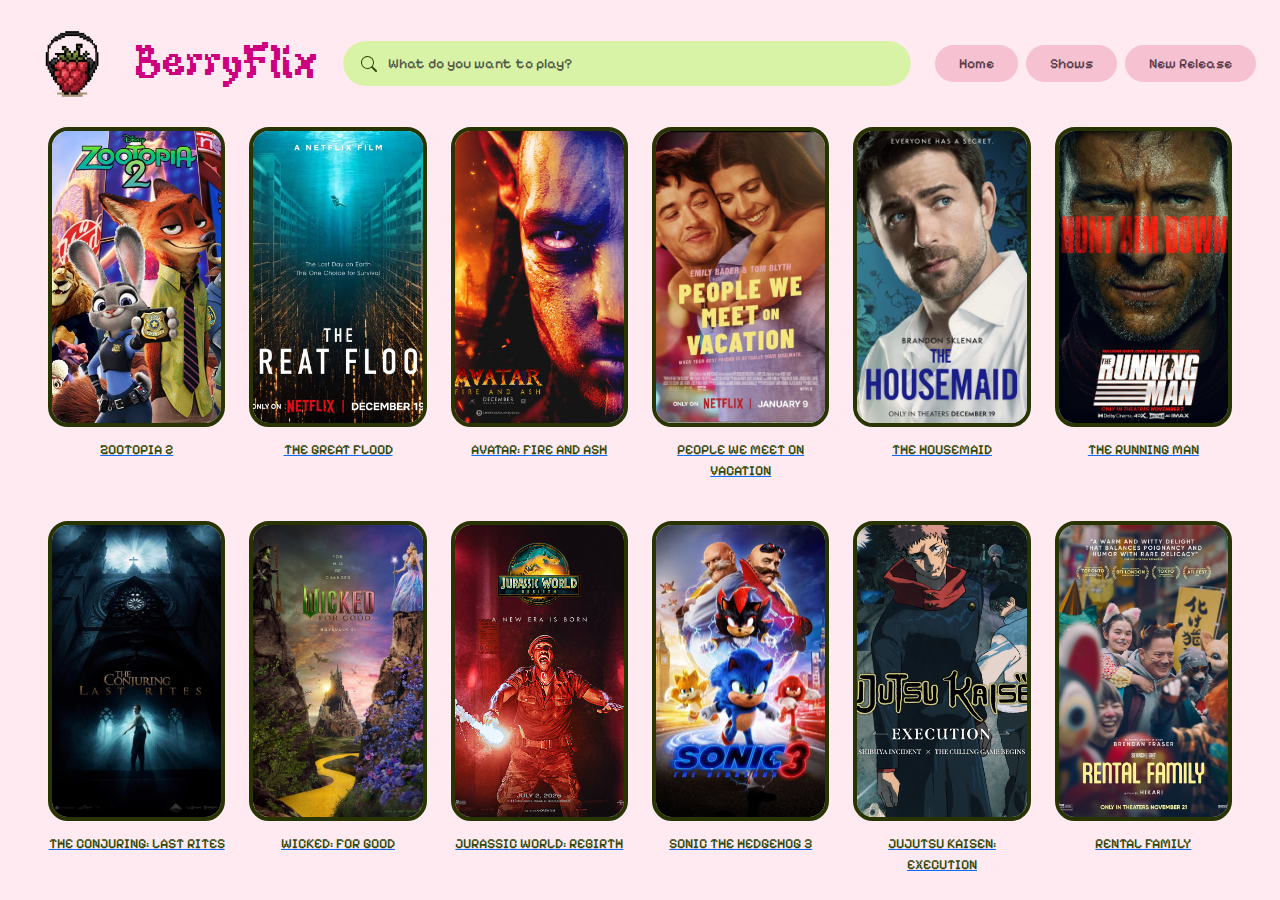
<file: index.html>
<!DOCTYPE html>
<html lang="en">
<head>
    <meta charset="UTF-8">
    <meta name="viewport" content="width=device-width, initial-scale=1.0">
    <title>BerryFlix</title>
    <link href="https://cdn.jsdelivr.net/npm/bootstrap@5.3.2/dist/css/bootstrap.min.css" rel="stylesheet">
    <link rel="stylesheet" href="style.css">
    <script src="https://cdn.jsdelivr.net/npm/bootstrap@5.3.2/dist/js/bootstrap.bundle.min.js"></script>
    
    <script src="script.js"></script>
</head>
<body>

    <header class="container-fluid top-nav d-flex align-items-center justify-content-between px-4 py-3">
        <div class="brand d-flex align-items-center">
            <img src="logo.png" alt="BerryFlix Logo" class="logo">
            <h1>BerryFlix</h1>
        </div>

        <div class="search-wrapper flex-grow-1 mx-4">
            <input type="text" class="form-control search" placeholder="What do you want to play?">
        </div>

        <nav class="nav-buttons d-flex gap-2">
          <a href="index.html"><button class="btn category-btn">Home</button></a>
            <a href="shows.html"><button class="btn category-btn">Shows</button></a>
            <a href="newRelease.html"><button class="btn category-btn">New Release</button></a>
            
        </nav>
    </header>

    <main class="container-fluid px-5">
        <div class="row g-4 justify-content-center">
        <div class="col-6 col-md-3 col-lg-2 movie-item">
    <a href="https://youtu.be/xo4rkcC7kFc?si=8Yl8JHcNAJHNGjEQ" target="_blank">
        <div class="movie-card">
            <img src="photos/zootopia 2.avif" alt="Zootopia 2">
        </div>
        <p class="movie-title">ZOOTOPIA 2</p>
    </a>
</div>

           <div class="col-6 col-md-3 col-lg-2 movie-item">
    <a href="https://youtu.be/ErWfGyLp5h8?si=BXPFUCrJpvggE5BL" target="_blank">
        <div class="movie-card">
            <img src="photos/the great flood.jpg" alt="The Great Flood">
        </div>
        <p class="movie-title">THE GREAT FLOOD</p>
    </a>
</div>

<div class="col-6 col-md-3 col-lg-2 movie-item">
    <a href="https://youtu.be/nb_fFj_0rq8?si=5hKBShWN9gWphXBA" target="_blank">
        <div class="movie-card">
            <img src="photos/avatar fire and ash.jpg" alt="Avatar: Fire and Ash">
        </div>
        <p class="movie-title">AVATAR: FIRE AND ASH</p>
    </a>
</div>

          <div class="col-6 col-md-3 col-lg-2 movie-item">
    <a href="https://youtu.be/m1C9DTOUH5s?si=PLSkaT3jud6Tav2t" target="_blank">
        <div class="movie-card">
            <img src="photos/people we meet on vacation.jpg" alt="People We Meet on Vacation">
        </div>
        <p class="movie-title">PEOPLE WE MEET ON VACATION</p>
    </a>
</div>


            <div class="col-6 col-md-3 col-lg-2 movie-item">
    <a href="https://youtu.be/48CtX6OgU3s?si=d4xYQTo87H9mQ-dj" target="_blank">
        <div class="movie-card">
            <img src="photos/the housemaid.jpg" alt="The Housemaid">
        </div>
        <p class="movie-title">THE HOUSEMAID</p>
    </a>
</div>

<div class="col-6 col-md-3 col-lg-2 movie-item">
    <a href="https://youtu.be/KD18ddeFuyM?si=YrmJahjPgNywClKW" target="_blank">
        <div class="movie-card">
            <img src="photos/the running man.jpg" alt="The Running Man">
        </div>
        <p class="movie-title">THE RUNNING MAN</p>
    </a>
</div>


         <div class="col-6 col-md-3 col-lg-2 movie-item">
    <a href="https://youtu.be/bMgfsdYoEEo?si=tIO3cw_t-Z38wxHF" target="_blank">
        <div class="movie-card">
            <img src="photos/the conjuring last rites.jpg" alt="The Conjuring: Last Rites">
        </div>
        <p class="movie-title">THE CONJURING: LAST RITES</p>
    </a>
</div>

<div class="col-6 col-md-3 col-lg-2 movie-item">
    <a href="https://youtu.be/vt98AlBDI9Y?si=kZoPmjsXPaBxlhL4" target="_blank">
        <div class="movie-card">
            <img src="photos/wicked for good.jpg" alt="Wicked: For Good">
        </div>
        <p class="movie-title">WICKED: FOR GOOD</p>
    </a>
</div>

<div class="col-6 col-md-3 col-lg-2 movie-item">
    <a href="https://youtu.be/jan5CFWs9ic?si=_Todl3J2GhdKsbl3" target="_blank">
        <div class="movie-card">
            <img src="photos/jurassic world rebirth.jpg" alt="Jurassic World: Rebirth">
        </div>
        <p class="movie-title">JURASSIC WORLD: REBIRTH</p>
    </a>
</div>

<div class="col-6 col-md-3 col-lg-2 movie-item">
    <a href="https://youtu.be/qSu6i2iFMO0?si=dsZiiRlDitRx-P-f" target="_blank">
        <div class="movie-card">
            <img src="photos/sonic hedgehog 3.avif" alt="Sonic the Hedgehog 3">
        </div>
        <p class="movie-title">SONIC THE HEDGEHOG 3</p>
    </a>
</div>

<div class="col-6 col-md-3 col-lg-2 movie-item">
    <a href="https://youtu.be/PckXEpjvHyg?si=g1stXsEiSGc87El2" target="_blank">
        <div class="movie-card">
            <img src="photos/jujutsu kaisen execution.jpg" alt="Jujutsu Kaisen: Execution">
        </div>
        <p class="movie-title">JUJUTSU KAISEN: EXECUTION</p>
    </a>
</div>

<div class="col-6 col-md-3 col-lg-2 movie-item">
    <a href="https://youtu.be/n0pqP6ClcE8?si=kcyP3URn9h9FbfiE" target="_blank">
        <div class="movie-card">
            <img src="photos/rental family.jpg" alt="Rental Family">
        </div>
        <p class="movie-title">RENTAL FAMILY</p>
    </a>
</div>



        </div>
    </main>

    <script src="https://cdn.jsdelivr.net/npm/bootstrap@5.3.2/dist/js/bootstrap.bundle.min.js"></script>
</body>
</html>
</file>
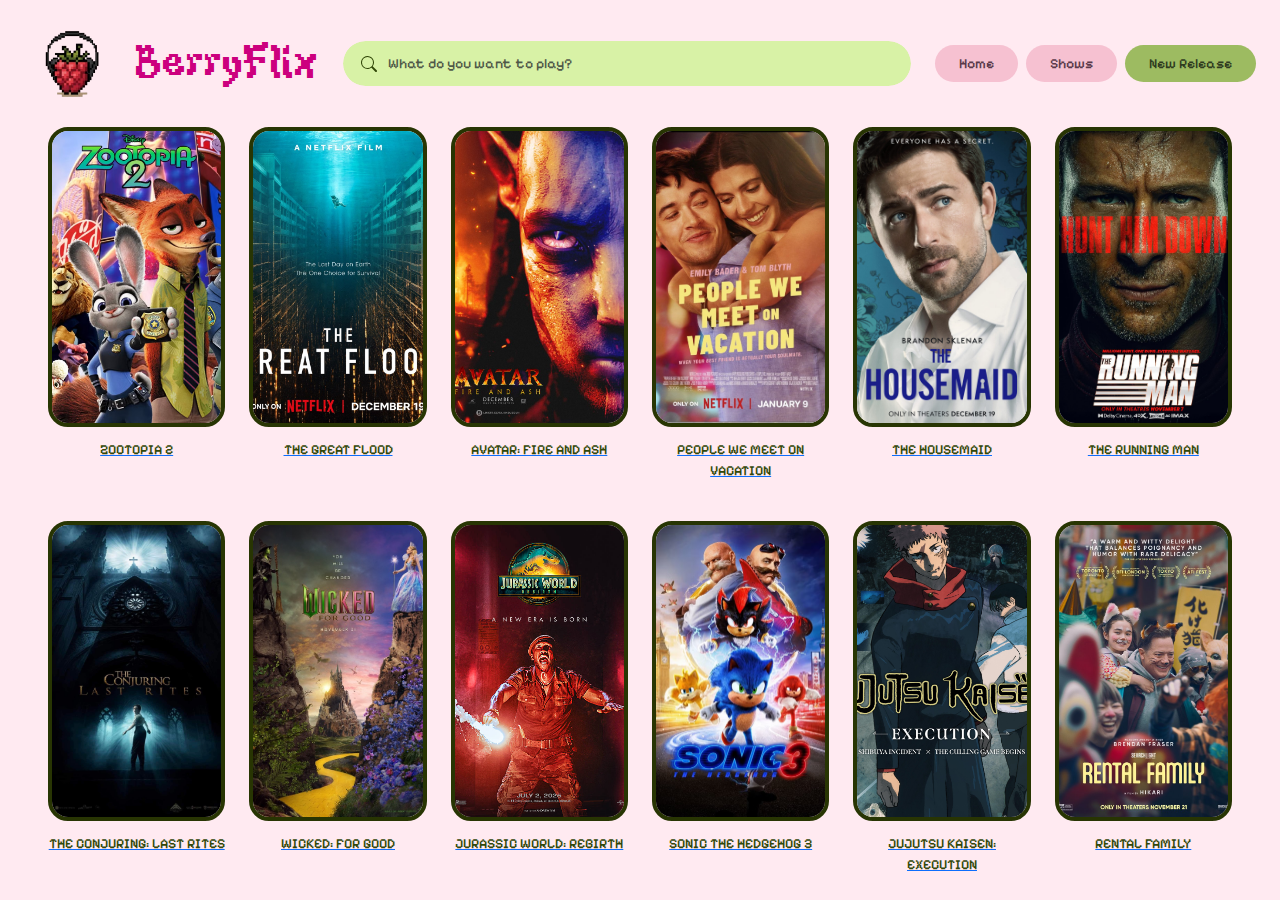
<file: newRelease.html>
<!DOCTYPE html>
<html lang="en">
<head>
    <meta charset="UTF-8">
    <meta name="viewport" content="width=device-width, initial-scale=1.0">
    <title>BerryFlix</title>
    <link href="https://cdn.jsdelivr.net/npm/bootstrap@5.3.2/dist/css/bootstrap.min.css" rel="stylesheet">
    <link rel="stylesheet" href="style.css">
       <script src="https://cdn.jsdelivr.net/npm/bootstrap@5.3.2/dist/js/bootstrap.bundle.min.js"></script>
    
    <script src="script.js"></script>
</head>
<body>

    <header class="container-fluid top-nav d-flex align-items-center justify-content-between px-4 py-3">
        <div class="brand d-flex align-items-center">
            <img src="logo.png" alt="BerryFlix Logo" class="logo">
            <h1>BerryFlix</h1>
        </div>

        <div class="search-wrapper flex-grow-1 mx-4">
            <input type="text" class="form-control search" placeholder="What do you want to play?">
        </div>

        <nav class="nav-buttons d-flex gap-2">
          <a href="index.html"><button class="btn category-btn">Home</button></a>
            <a href="shows.html"><button class="btn category-btn">Shows</button></a>
            <a href="newRelease.html"><button class="btn category-btn active">New Release</button></a>
      
        </nav>
    </header>

        <main class="container-fluid px-5">
        <div class="row g-4 justify-content-center">
    <div class="col-6 col-md-3 col-lg-2 movie-item">
    <a href="https://youtu.be/xo4rkcC7kFc?si=8Yl8JHcNAJHNGjEQ" target="_blank">
        <div class="movie-card">
            <img src="photos/zootopia 2.avif" alt="Zootopia 2">
        </div>
        <p class="movie-title">ZOOTOPIA 2</p>
    </a>
</div>

           <div class="col-6 col-md-3 col-lg-2 movie-item">
    <a href="https://youtu.be/ErWfGyLp5h8?si=BXPFUCrJpvggE5BL" target="_blank">
        <div class="movie-card">
            <img src="photos/the great flood.jpg" alt="The Great Flood">
        </div>
        <p class="movie-title">THE GREAT FLOOD</p>
    </a>
</div>

<div class="col-6 col-md-3 col-lg-2 movie-item">
    <a href="https://youtu.be/nb_fFj_0rq8?si=5hKBShWN9gWphXBA" target="_blank">
        <div class="movie-card">
            <img src="photos/avatar fire and ash.jpg" alt="Avatar: Fire and Ash">
        </div>
        <p class="movie-title">AVATAR: FIRE AND ASH</p>
    </a>
</div>

          <div class="col-6 col-md-3 col-lg-2 movie-item">
    <a href="https://youtu.be/m1C9DTOUH5s?si=PLSkaT3jud6Tav2t" target="_blank">
        <div class="movie-card">
            <img src="photos/people we meet on vacation.jpg" alt="People We Meet on Vacation">
        </div>
        <p class="movie-title">PEOPLE WE MEET ON VACATION</p>
    </a>
</div>


            <div class="col-6 col-md-3 col-lg-2 movie-item">
    <a href="https://youtu.be/48CtX6OgU3s?si=d4xYQTo87H9mQ-dj" target="_blank">
        <div class="movie-card">
            <img src="photos/the housemaid.jpg" alt="The Housemaid">
        </div>
        <p class="movie-title">THE HOUSEMAID</p>
    </a>
</div>

<div class="col-6 col-md-3 col-lg-2 movie-item">
    <a href="https://youtu.be/KD18ddeFuyM?si=YrmJahjPgNywClKW" target="_blank">
        <div class="movie-card">
            <img src="photos/the running man.jpg" alt="The Running Man">
        </div>
        <p class="movie-title">THE RUNNING MAN</p>
    </a>
</div>


         <div class="col-6 col-md-3 col-lg-2 movie-item">
    <a href="https://youtu.be/bMgfsdYoEEo?si=tIO3cw_t-Z38wxHF" target="_blank">
        <div class="movie-card">
            <img src="photos/the conjuring last rites.jpg" alt="The Conjuring: Last Rites">
        </div>
        <p class="movie-title">THE CONJURING: LAST RITES</p>
    </a>
</div>

<div class="col-6 col-md-3 col-lg-2 movie-item">
    <a href="https://youtu.be/vt98AlBDI9Y?si=kZoPmjsXPaBxlhL4" target="_blank">
        <div class="movie-card">
            <img src="photos/wicked for good.jpg" alt="Wicked: For Good">
        </div>
        <p class="movie-title">WICKED: FOR GOOD</p>
    </a>
</div>

<div class="col-6 col-md-3 col-lg-2 movie-item">
    <a href="https://youtu.be/jan5CFWs9ic?si=_Todl3J2GhdKsbl3" target="_blank">
        <div class="movie-card">
            <img src="photos/jurassic world rebirth.jpg" alt="Jurassic World: Rebirth">
        </div>
        <p class="movie-title">JURASSIC WORLD: REBIRTH</p>
    </a>
</div>

<div class="col-6 col-md-3 col-lg-2 movie-item">
    <a href="https://youtu.be/qSu6i2iFMO0?si=dsZiiRlDitRx-P-f" target="_blank">
        <div class="movie-card">
            <img src="photos/sonic hedgehog 3.avif" alt="Sonic the Hedgehog 3">
        </div>
        <p class="movie-title">SONIC THE HEDGEHOG 3</p>
    </a>
</div>

<div class="col-6 col-md-3 col-lg-2 movie-item">
    <a href="https://youtu.be/PckXEpjvHyg?si=g1stXsEiSGc87El2" target="_blank">
        <div class="movie-card">
            <img src="photos/jujutsu kaisen execution.jpg" alt="Jujutsu Kaisen: Execution">
        </div>
        <p class="movie-title">JUJUTSU KAISEN: EXECUTION</p>
    </a>
</div>
<div class="col-6 col-md-3 col-lg-2 movie-item">
    <a href="https://youtu.be/n0pqP6ClcE8?si=kcyP3URn9h9FbfiE" target="_blank">
        <div class="movie-card">
            <img src="photos/rental family.jpg" alt="Rental Family">
        </div>
        <p class="movie-title">RENTAL FAMILY</p>
    </a>
</div>
        </div>
    </main>

    </body>

    </html>
</file>
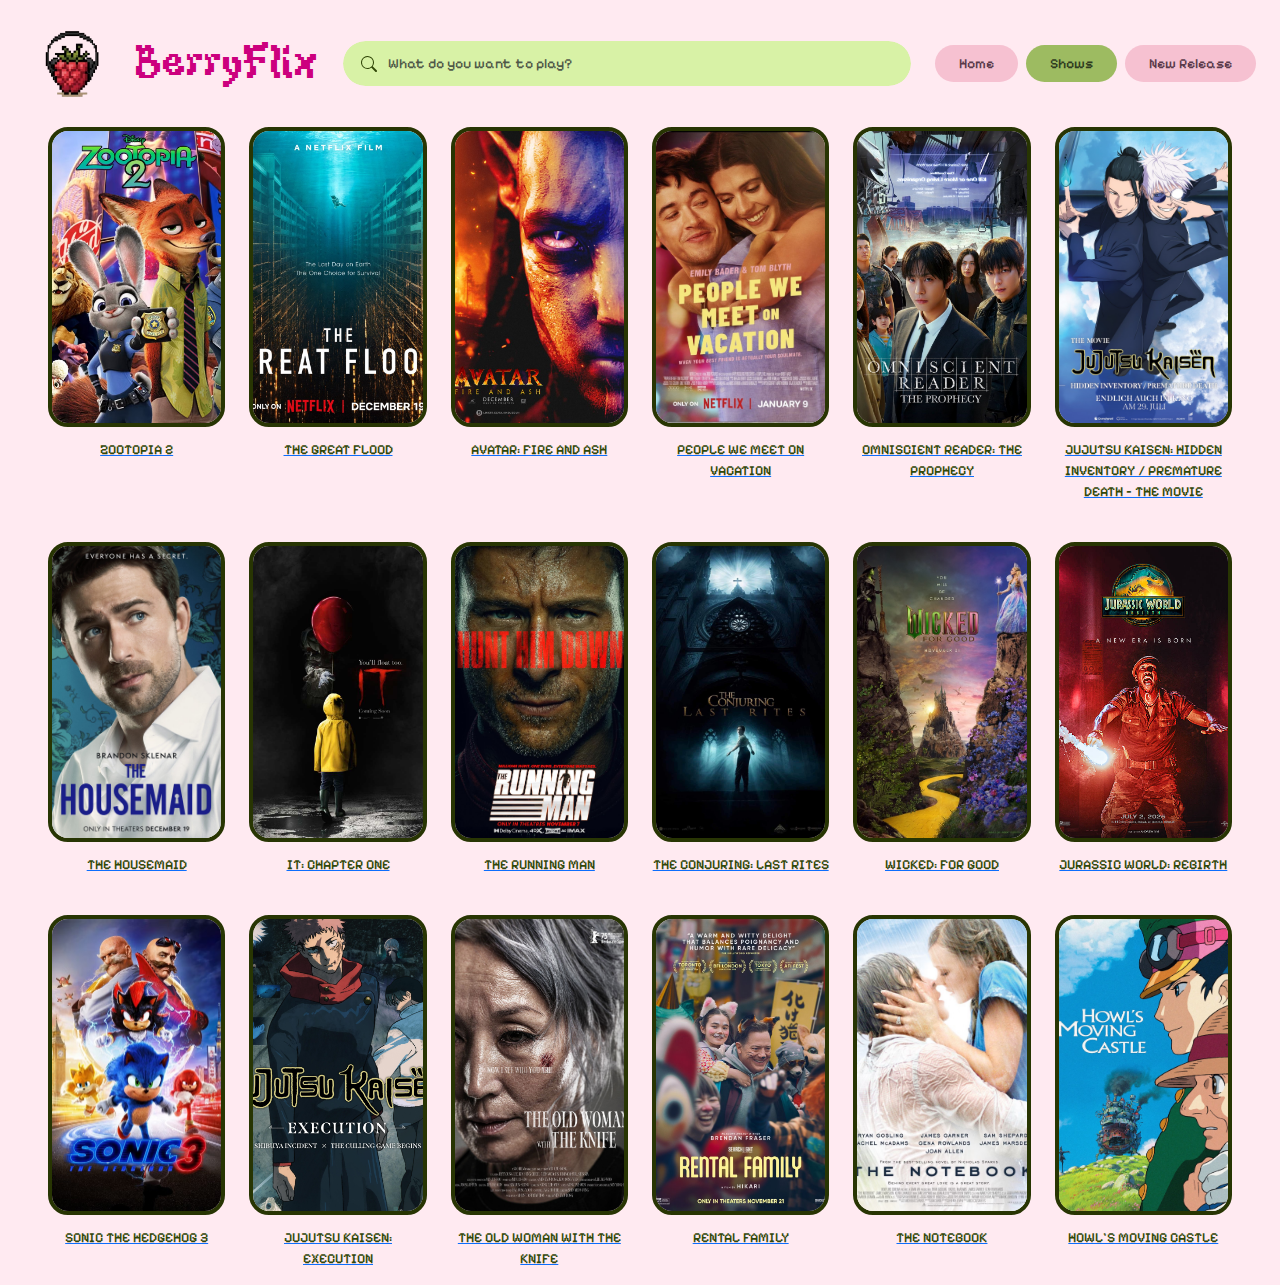
<file: shows.html>
<!DOCTYPE html>
<html lang="en">
<head>
    <meta charset="UTF-8">
    <meta name="viewport" content="width=device-width, initial-scale=1.0">
    <title>BerryFlix</title>
    <link href="https://cdn.jsdelivr.net/npm/bootstrap@5.3.2/dist/css/bootstrap.min.css" rel="stylesheet">
    <link rel="stylesheet" href="style.css">
       <script src="https://cdn.jsdelivr.net/npm/bootstrap@5.3.2/dist/js/bootstrap.bundle.min.js"></script>
    
    <script src="script.js"></script>
</head>
<body>

    <header class="container-fluid top-nav d-flex align-items-center justify-content-between px-4 py-3">
        <div class="brand d-flex align-items-center">
            <img src="logo.png" alt="BerryFlix Logo" class="logo">
            <h1>BerryFlix</h1>
        </div>

        <div class="search-wrapper flex-grow-1 mx-4">
            <input type="text" class="form-control search" placeholder="What do you want to play?">
        </div>

        <nav class="nav-buttons d-flex gap-2">
          <a href="index.html"><button class="btn category-btn">Home</button></a>
            <a href="shows.html"><button class="btn category-btn active">Shows</button></a>
            <a href="newRelease.html"><button class="btn category-btn">New Release</button></a>
            
        </nav>
    </header>
        <main class="container-fluid px-5">
        <div class="row g-4 justify-content-center">
           <div class="col-6 col-md-3 col-lg-2 movie-item">
    <a href="https://youtu.be/xo4rkcC7kFc?si=8Yl8JHcNAJHNGjEQ" target="_blank">
        <div class="movie-card">
            <img src="photos/zootopia 2.avif" alt="Zootopia 2">
        </div>
        <p class="movie-title">ZOOTOPIA 2</p>
    </a>
</div>

           <div class="col-6 col-md-3 col-lg-2 movie-item">
    <a href="https://youtu.be/ErWfGyLp5h8?si=BXPFUCrJpvggE5BL" target="_blank">
        <div class="movie-card">
            <img src="photos/the great flood.jpg" alt="The Great Flood">
        </div>
        <p class="movie-title">THE GREAT FLOOD</p>
    </a>
</div>

<div class="col-6 col-md-3 col-lg-2 movie-item">
    <a href="https://youtu.be/nb_fFj_0rq8?si=5hKBShWN9gWphXBA" target="_blank">
        <div class="movie-card">
            <img src="photos/avatar fire and ash.jpg" alt="Avatar: Fire and Ash">
        </div>
        <p class="movie-title">AVATAR: FIRE AND ASH</p>
    </a>
</div>

          <div class="col-6 col-md-3 col-lg-2 movie-item">
    <a href="https://youtu.be/m1C9DTOUH5s?si=PLSkaT3jud6Tav2t" target="_blank">
        <div class="movie-card">
            <img src="photos/people we meet on vacation.jpg" alt="People We Meet on Vacation">
        </div>
        <p class="movie-title">PEOPLE WE MEET ON VACATION</p>
    </a>
</div>

            <div class="col-6 col-md-3 col-lg-2 movie-item">
    <a href="https://youtu.be/SSKEanNgKVg?si=-lr9Mtz9cQNnILbr" target="_blank">
        <div class="movie-card">
            <img src="photos/omniscient reader the prophecy.jpg" alt="Omniscient Reader: The Prophecy">
        </div>
        <p class="movie-title">OMNISCIENT READER: THE PROPHECY</p>
    </a>
</div>


            <div class="col-6 col-md-3 col-lg-2 movie-item">
    <a href="https://youtu.be/Ig89Ot0UfvE?si=4XeUtEaW7aB2_nfu" target="_blank">
        <div class="movie-card">
            <img src="photos/jujutsu kaisen hidden inventory premature death.jpg" alt="Jujutsu Kaisen: Hidden Inventory / Premature Death – The Movie">
        </div>
        <p class="movie-title">JUJUTSU KAISEN: HIDDEN INVENTORY / PREMATURE DEATH – THE MOVIE</p>
    </a>
</div>

  <div class="col-6 col-md-3 col-lg-2 movie-item">
    <a href="https://youtu.be/48CtX6OgU3s?si=d4xYQTo87H9mQ-dj" target="_blank">
        <div class="movie-card">
            <img src="photos/the housemaid.jpg" alt="The Housemaid">
        </div>
        <p class="movie-title">THE HOUSEMAID</p>
    </a>
</div>

           <div class="col-6 col-md-3 col-lg-2 movie-item">
    <a href="https://youtu.be/xKJmEC5ieOk?si=vcsdZ2IlAZzwBXmR" target="_blank">
        <div class="movie-card">
            <img src="photos/it chapter one.jpg" alt="IT: Chapter One">
        </div>
        <p class="movie-title">IT: CHAPTER ONE</p>
    </a>
</div>


        <div class="col-6 col-md-3 col-lg-2 movie-item">
    <a href="https://youtu.be/KD18ddeFuyM?si=YrmJahjPgNywClKW" target="_blank">
        <div class="movie-card">
            <img src="photos/the running man.jpg" alt="The Running Man">
        </div>
        <p class="movie-title">THE RUNNING MAN</p>
    </a>
</div>


         <div class="col-6 col-md-3 col-lg-2 movie-item">
    <a href="https://youtu.be/bMgfsdYoEEo?si=tIO3cw_t-Z38wxHF" target="_blank">
        <div class="movie-card">
            <img src="photos/the conjuring last rites.jpg" alt="The Conjuring: Last Rites">
        </div>
        <p class="movie-title">THE CONJURING: LAST RITES</p>
    </a>
</div>

<div class="col-6 col-md-3 col-lg-2 movie-item">
    <a href="https://youtu.be/vt98AlBDI9Y?si=kZoPmjsXPaBxlhL4" target="_blank">
        <div class="movie-card">
            <img src="photos/wicked for good.jpg" alt="Wicked: For Good">
        </div>
        <p class="movie-title">WICKED: FOR GOOD</p>
    </a>
</div>

<div class="col-6 col-md-3 col-lg-2 movie-item">
    <a href="https://youtu.be/jan5CFWs9ic?si=_Todl3J2GhdKsbl3" target="_blank">
        <div class="movie-card">
            <img src="photos/jurassic world rebirth.jpg" alt="Jurassic World: Rebirth">
        </div>
        <p class="movie-title">JURASSIC WORLD: REBIRTH</p>
    </a>
</div>

<div class="col-6 col-md-3 col-lg-2 movie-item">
    <a href="https://youtu.be/qSu6i2iFMO0?si=dsZiiRlDitRx-P-f" target="_blank">
        <div class="movie-card">
            <img src="photos/sonic hedgehog 3.avif" alt="Sonic the Hedgehog 3">
        </div>
        <p class="movie-title">SONIC THE HEDGEHOG 3</p>
    </a>
</div>

<div class="col-6 col-md-3 col-lg-2 movie-item">
    <a href="https://youtu.be/PckXEpjvHyg?si=g1stXsEiSGc87El2" target="_blank">
        <div class="movie-card">
            <img src="photos/jujutsu kaisen execution.jpg" alt="Jujutsu Kaisen: Execution">
        </div>
        <p class="movie-title">JUJUTSU KAISEN: EXECUTION</p>
    </a>
</div>
<div class="col-6 col-md-3 col-lg-2 movie-item">
    <a href="https://youtu.be/97_3dkfY5nU?si=mrH1EZO_autiKzEw" target="_blank">
        <div class="movie-card">
            <img src="photos/The Old Woman with the Knife.jpg" alt="The Old Woman with the Knife">
        </div>
        <p class="movie-title">THE OLD WOMAN WITH THE KNIFE</p>
    </a>
</div>

<div class="col-6 col-md-3 col-lg-2 movie-item">
    <a href="https://youtu.be/n0pqP6ClcE8?si=kcyP3URn9h9FbfiE" target="_blank">
        <div class="movie-card">
            <img src="photos/rental family.jpg" alt="Rental Family">
        </div>
        <p class="movie-title">RENTAL FAMILY</p>
    </a>
</div>

<div class="col-6 col-md-3 col-lg-2 movie-item">
    <a href="https://youtu.be/BjJcYdEOI0k?si=163mpo_12CNuK0zQ" target="_blank">
        <div class="movie-card">
            <img src="photos/the notebook.avif" alt="The Notebook">
        </div>
        <p class="movie-title">THE NOTEBOOK</p>
    </a>
</div>

<div class="col-6 col-md-3 col-lg-2 movie-item">
    <a href="https://youtu.be/iwROgK94zcM?si=PPtmAmQyTLq2XU8k" target="_blank">
        <div class="movie-card">
            <img src="photos/howl's moving castle.avif" alt="Howl's Moving Castle">
        </div>
        <p class="movie-title">HOWL'S MOVING CASTLE</p>
    </a>
</div>


        </div>
    </main>

    </body>

    </html>
</file>
<file: style.css>
@font-face {
   font-family: "KiwiSoda";
   src: url("fonts/KiwiSoda.ttf") format("truetype");
   font-weight: normal;
   font-style: normal;
}

@font-face {
   font-family: "PixelSans";
   src: url("fonts/PixelifySans-Medium.ttf") format("truetype");
   font-weight: normal;
   font-style: normal;
   font-display: swap;
}

/* Base Styles */
body {
   background-color: #ffeaf1;
   font-family: "PixelSans", sans-serif;
   color: #314708;
   margin: 0;
   overflow-x: hidden;
}

/* Header & Brand */
h1 {
   color: #cc007e;
   font-size: 48px;      
   font-family: "KiwiSoda", cursive, sans-serif;
   margin: 0;
}

.logo {
   width: 100px;
   height: auto;
   margin-right: 12px;
}

/* Search Bar */
.search {
   background-color: #d8f2a6;
   border: none;
   border-radius: 999px;
   padding: 12px 20px 12px 45px;
   font-size: 14px;
   
   background-image: url('data:image/svg+xml;utf8,<svg xmlns="http://www.w3.org/2000/svg" width="16" height="16" fill="%23314708" class="bi bi-search" viewBox="0 0 16 16"><path d="M11.742 10.344a6.5 6.5 0 1 0-1.397 1.398h-.001c.03.04.062.078.098.115l3.85 3.85a1 1 0 0 0 1.415-1.414l-3.85-3.85a1.007 1.007 0 0 0-.115-.1zM12 6.5a5.5 5.5 0 1 1-11 0 5.5 5.5 0 0 1 11 0z"/></svg>');
   background-repeat: no-repeat;
   background-position: 18px center;
}

/* Buttons */
.category-btn {
   border-radius: 999px;
   padding: 8px 24px;
   font-size: 14px;
   background-color: #f6c1d1;
   color: #5a3a4a;
   border: none;
   transition: 0.2s;
   white-space: nowrap;
}

.category-btn.active {
   background-color: #9dbb61;
   color: #2f3b1f;
}

/* Movie Cards */
.movie-card {
   width: 100%;
   height: 300px;
   border-radius: 20px;
   overflow: hidden;
   background-color: #fff;
   border: 4px solid #283503; 
   transition: transform 0.2s ease;
   cursor: pointer;
}

.movie-card:hover {
   transform: translateY(-5px);
}

.movie-card img {
   width: 100%;
   height: 100%;
   object-fit: cover;
}

/* Placeholder Graphic (Sun/Mountain) */
.placeholder {
   background: #eaf4d3;
   background-image: linear-gradient(to bottom, #9dbb61 0%, #9dbb61 50%, transparent 50%), 
                     radial-gradient(circle at 50% 40%, #fff 15%, transparent 16%);
   /* This is a CSS trick to mimic the "landscape" icon without an image file */
   position: relative;
}

.placeholder::after {
    content: "";
    position: absolute;
    bottom: 0; left: 0; right: 0; height: 40%;
    background: #8a9a5b;
    clip-path: polygon(0% 100%, 50% 0%, 100% 100%);
}


.movie-title {
   margin-top: 12px;
   font-family: "PixelSans", sans-serif;
   font-size: 14px;
   text-align: center;
   color: #314708;
   text-transform: uppercase; /* Matches the all-caps in design */
}
</file>
